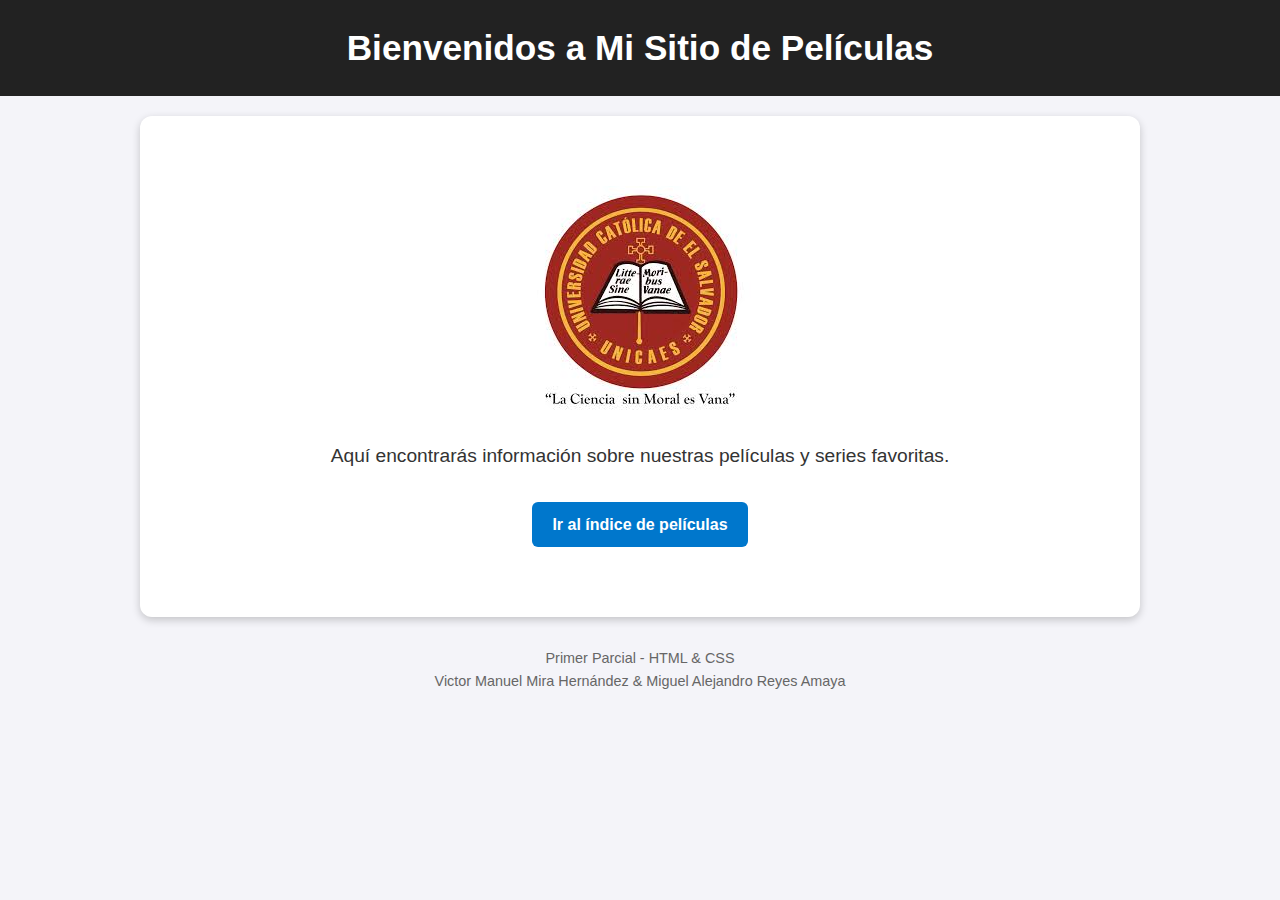
<file: index.html>
<!DOCTYPE html>
<html lang="es">
<head>
  <meta charset="UTF-8">
  <title>Mi Sitio de Películas</title>
  <link rel="stylesheet" href="css/estilo.css">
</head>
<body>
  <header class="header">
    <h1 class="titulo">Bienvenidos a Mi Sitio de Películas</h1>
  </header>

  <main class="contenido">
    <section class="portada">
      <img src="imagenes/Unicaes.jpg" alt="Logo">
      <p>Aquí encontrarás información sobre nuestras películas y series favoritas.</p>
      <a href="peliculas.html" class="boton">Ir al índice de películas</a>
    </section>
  </main>

  <footer class="footer">
        <p>Primer Parcial - HTML & CSS</p>
        <p>Victor Manuel Mira Hernández & Miguel Alejandro Reyes Amaya</p>
</footer>

</body>
</html>
</file>
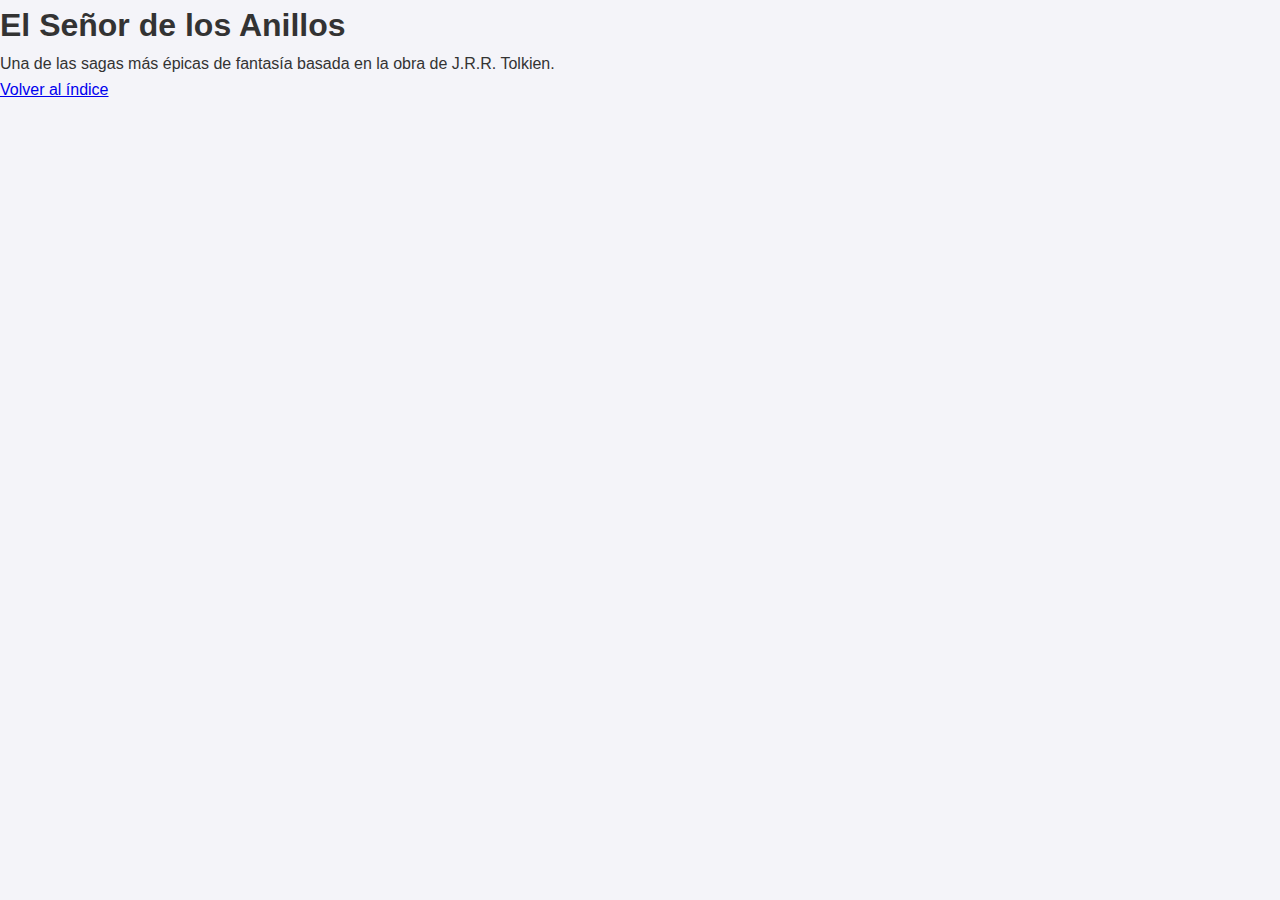
<file: pelicula1.html>
<!DOCTYPE html>
<html lang="es">
<head>
  <meta charset="UTF-8">
  <title>El Señor de los Anillos</title>
  <link rel="stylesheet" href="css/estilo.css">
</head>
<body>
  <h1>El Señor de los Anillos</h1>
  <p>Una de las sagas más épicas de fantasía basada en la obra de J.R.R. Tolkien.</p>
  <a href="index.html">Volver al índice</a>
</body>
</html>
</file>
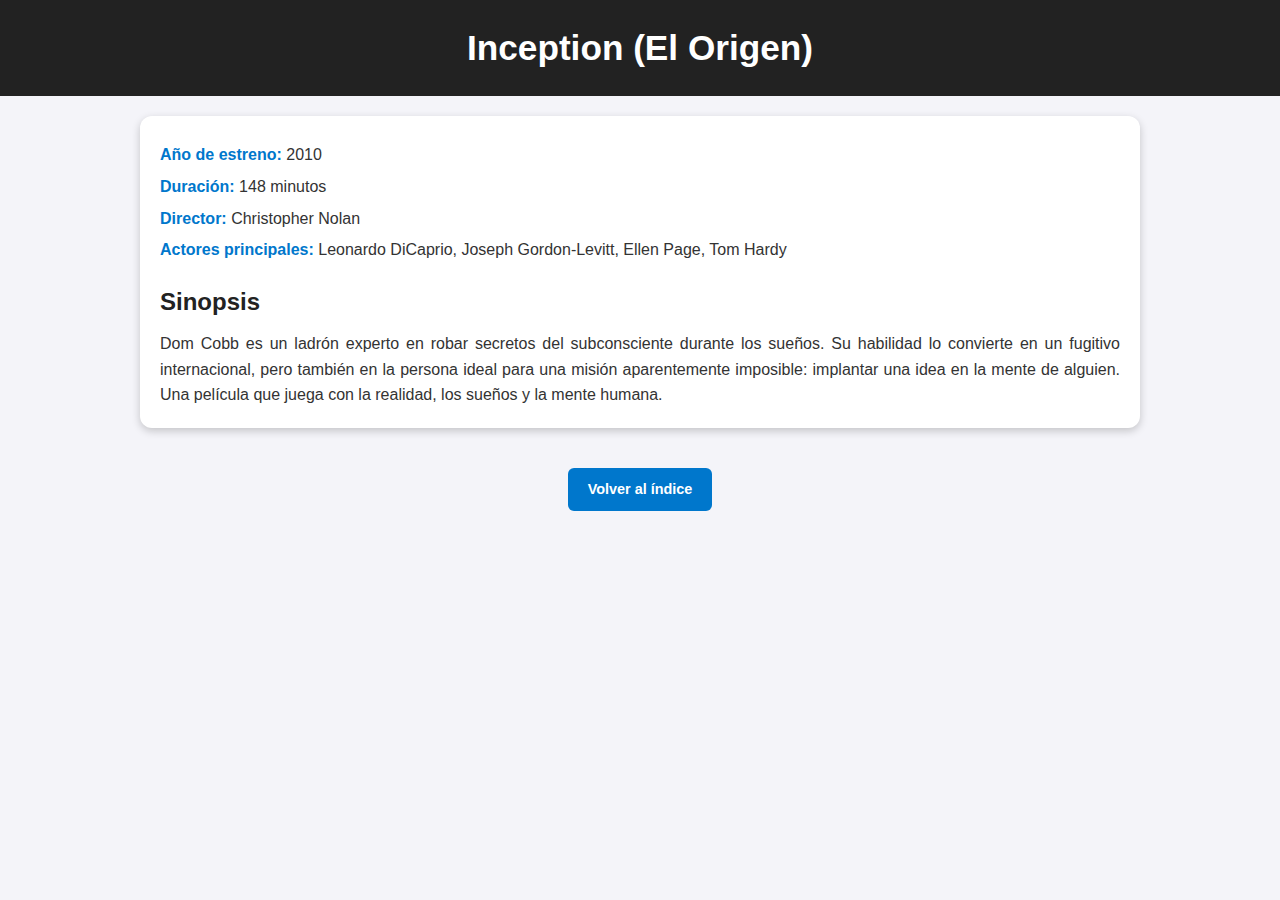
<file: pelicula2.html>
<!DOCTYPE html>
<html lang="es">
<head>
  <meta charset="UTF-8">
  <title>Inception</title>
  <link rel="stylesheet" href="css/estilo.css">
</head>
<body>
  <header class="header">
    <h1 class="titulo">Inception (El Origen)</h1>
  </header>

  <main class="contenido">
    <section class="detalles">
      <p><span class="etiqueta">Año de estreno:</span> 2010</p>
      <p><span class="etiqueta">Duración:</span> 148 minutos</p>
      <p><span class="etiqueta">Director:</span> Christopher Nolan</p>
      <p><span class="etiqueta">Actores principales:</span> Leonardo DiCaprio, Joseph Gordon-Levitt, Ellen Page, Tom Hardy</p>
    </section>

    <section class="sinopsis">
      <h2>Sinopsis</h2>
      <p>Dom Cobb es un ladrón experto en robar secretos del subconsciente durante los sueños. 
      Su habilidad lo convierte en un fugitivo internacional, pero también en la persona ideal para una misión 
      aparentemente imposible: implantar una idea en la mente de alguien. 
      Una película que juega con la realidad, los sueños y la mente humana.</p>
    </section>
  </main>

  <footer class="footer">
    <a href="peliculas.html" class="boton">Volver al índice</a>
  </footer>
</body>
</html>
</file>
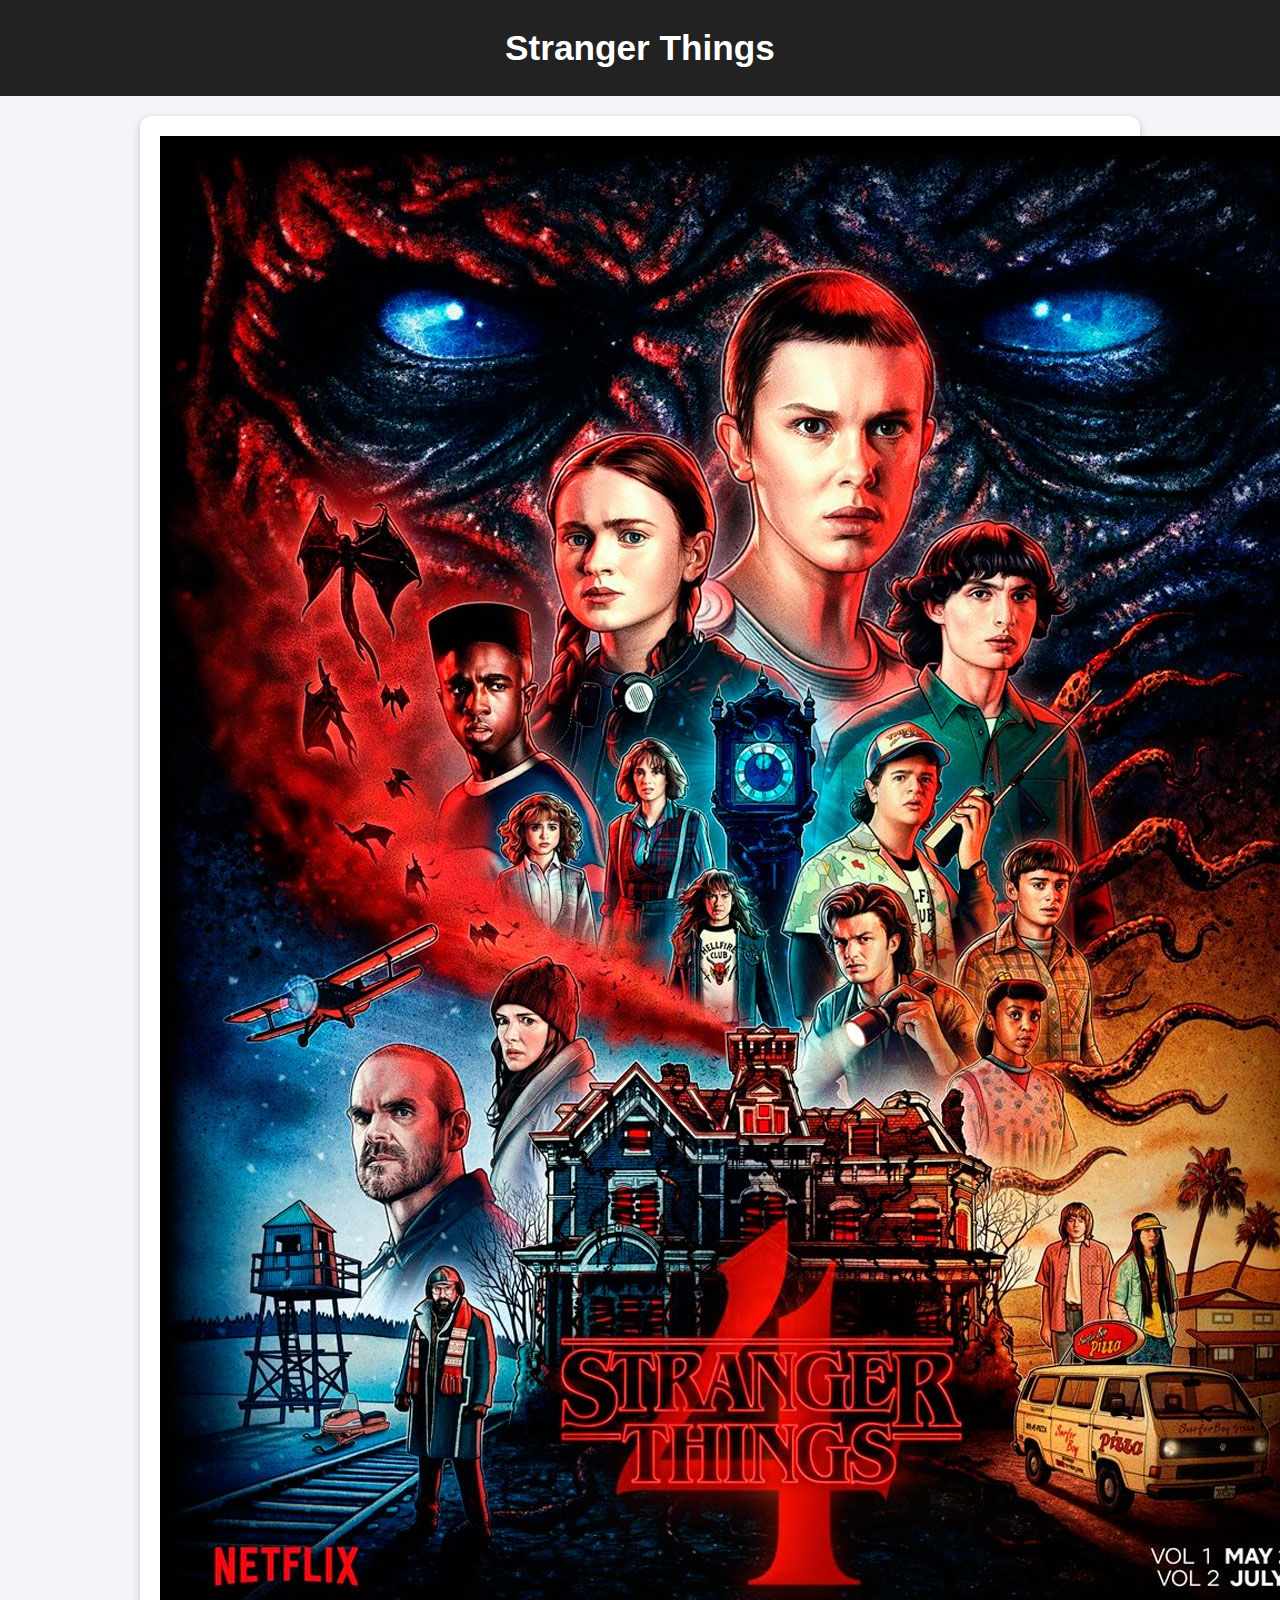
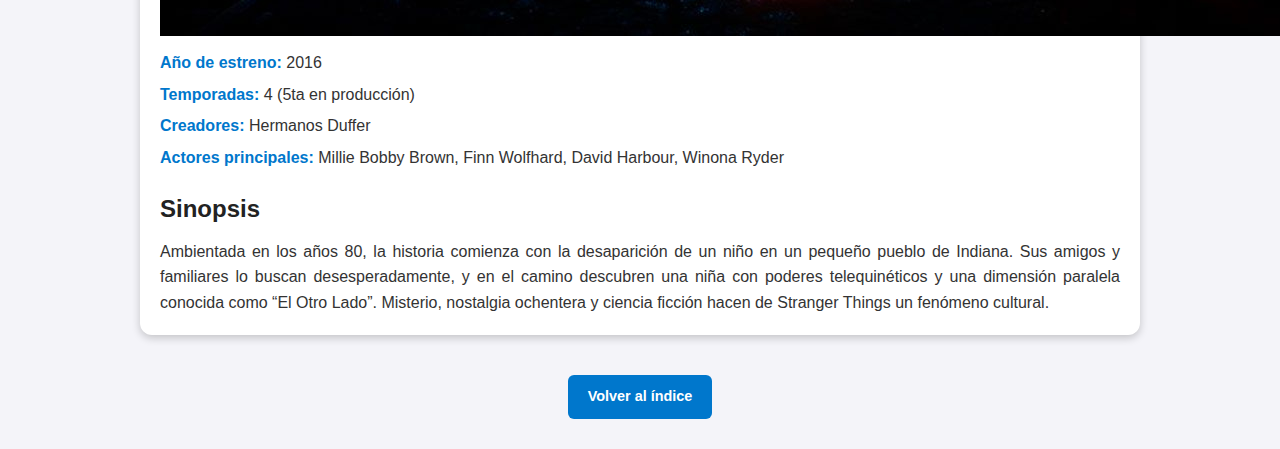
<file: pelicula3.html>
<!DOCTYPE html>
<html lang="es">
<head>
  <meta charset="UTF-8">
  <title>Stranger Things</title>
  <link rel="stylesheet" href="css/estilo.css">
</head>
<body>
  <header class="header">
    <h1 class="titulo">Stranger Things</h1>
  </header>

  <main class="contenido">
    <section class="detalles">
      <img src="imagenes/Stangerthings.jpg" alt="Logothings">
      <p><span class="etiqueta">Año de estreno:</span> 2016</p>
      <p><span class="etiqueta">Temporadas:</span> 4 (5ta en producción)</p>
      <p><span class="etiqueta">Creadores:</span> Hermanos Duffer</p>
      <p><span class="etiqueta">Actores principales:</span> Millie Bobby Brown, Finn Wolfhard, David Harbour, Winona Ryder</p>
    </section>

    <section class="sinopsis">
      <h2>Sinopsis</h2>
      <p>Ambientada en los años 80, la historia comienza con la desaparición de un niño en un pequeño pueblo de Indiana. 
      Sus amigos y familiares lo buscan desesperadamente, y en el camino descubren una niña con poderes telequinéticos 
      y una dimensión paralela conocida como “El Otro Lado”. Misterio, nostalgia ochentera y ciencia ficción 
      hacen de Stranger Things un fenómeno cultural.</p>
    </section>
  </main>

  <footer class="footer">
    <a href="peliculas.html" class="boton">Volver al índice</a>
  </footer>
</body>
</html>
</file>
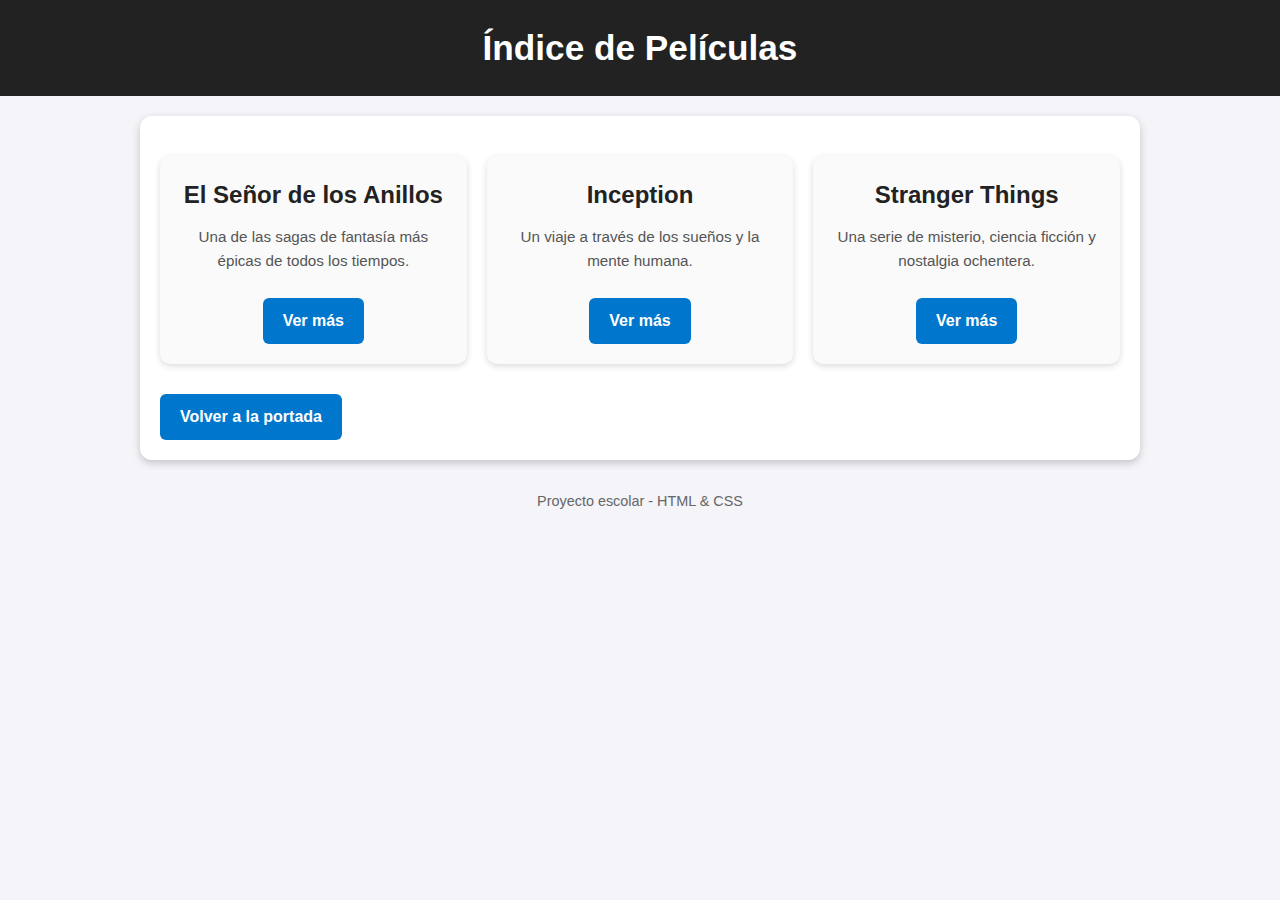
<file: peliculas.html>
<!DOCTYPE html>
<html lang="es">
<head>
  <meta charset="UTF-8">
  <title>Índice de Películas</title>
  <link rel="stylesheet" href="css/estilo.css">
</head>
<body>
  <header class="header">
    <h1 class="titulo">Índice de Películas</h1>
  </header>

  <main class="contenido">
    <div class="grid">
      <div class="card">
        <h2>El Señor de los Anillos</h2>
        <p>Una de las sagas de fantasía más épicas de todos los tiempos.</p>
        <a href="pelicula1.html" class="boton">Ver más</a>
      </div>

      <div class="card">
        <h2>Inception</h2>
        <p>Un viaje a través de los sueños y la mente humana.</p>
        <a href="pelicula2.html" class="boton">Ver más</a>
      </div>

      <div class="card">
        <h2>Stranger Things</h2>
        <p>Una serie de misterio, ciencia ficción y nostalgia ochentera.</p>
        <a href="pelicula3.html" class="boton">Ver más</a>
      </div>
    </div>
    <a href="index.html" class="boton">Volver a la portada</a>
  </main>

  <footer class="footer">
    <p>Proyecto escolar - HTML & CSS</p>
  </footer>
</body>
</html>
</file>
<file: css/estilo.css>
/* === Reset Básico === */
* {
  margin: 0;
  padding: 0;
  box-sizing: border-box;
}

/* === Estilos Generales === */
body {
  font-family: Arial, Helvetica, sans-serif;
  background-color: #f4f4f9;
  color: #333;
  line-height: 1.6;
}

/* === Header === */
.header {
  background: #222;
  color: #fff;
  padding: 20px;
  text-align: center;
}

.titulo {
  font-size: 2.2rem;
  margin: 0;
}

/* === Contenedor General === */
.contenido {
  max-width: 1000px;
  margin: 20px auto;
  padding: 20px;
  background: #fff;
  border-radius: 12px;
  box-shadow: 0px 3px 8px rgba(0,0,0,0.2);
}

/* === Portada === */
.portada {
  text-align: center;
  padding: 50px 20px;
}

.portada p {
  margin: 20px 0;
  font-size: 1.2rem;
}

/* === Grid de Cards === */
.grid {
  display: grid;
  grid-template-columns: repeat(auto-fit, minmax(280px, 1fr));
  gap: 20px;
  margin: 20px 0;
}

.card {
  background: #fafafa;
  border-radius: 10px;
  padding: 20px;
  text-align: center;
  box-shadow: 0px 2px 6px rgba(0,0,0,0.15);
  transition: transform 0.2s ease, box-shadow 0.2s ease;
}

.card:hover {
  transform: translateY(-5px);
  box-shadow: 0px 4px 12px rgba(0,0,0,0.25);
}

.card h2 {
  margin-bottom: 10px;
  color: #222;
}

.card p {
  font-size: 0.95rem;
  color: #555;
  margin-bottom: 15px;
}

/* === Detalles de Película === */
.detalles {
  margin-bottom: 20px;
}

.detalles p {
  margin: 6px 0;
}

.etiqueta {
  font-weight: bold;
  color: #0077cc;
}

/* === Sinopsis === */
.sinopsis h2 {
  margin-bottom: 10px;
  color: #222;
}

.sinopsis p {
  text-align: justify;
}

/* === Footer === */
.footer {
  text-align: center;
  margin: 30px 0;
  font-size: 0.9rem;
  color: #666;
}

/* === Botón === */
.boton {
  display: inline-block;
  background: #0077cc;
  color: #fff;
  padding: 10px 20px;
  margin-top: 10px;
  border-radius: 6px;
  text-decoration: none;
  font-weight: bold;
  transition: background 0.3s ease;
}

.boton:hover {
  background: #005fa3;
}
</file>
